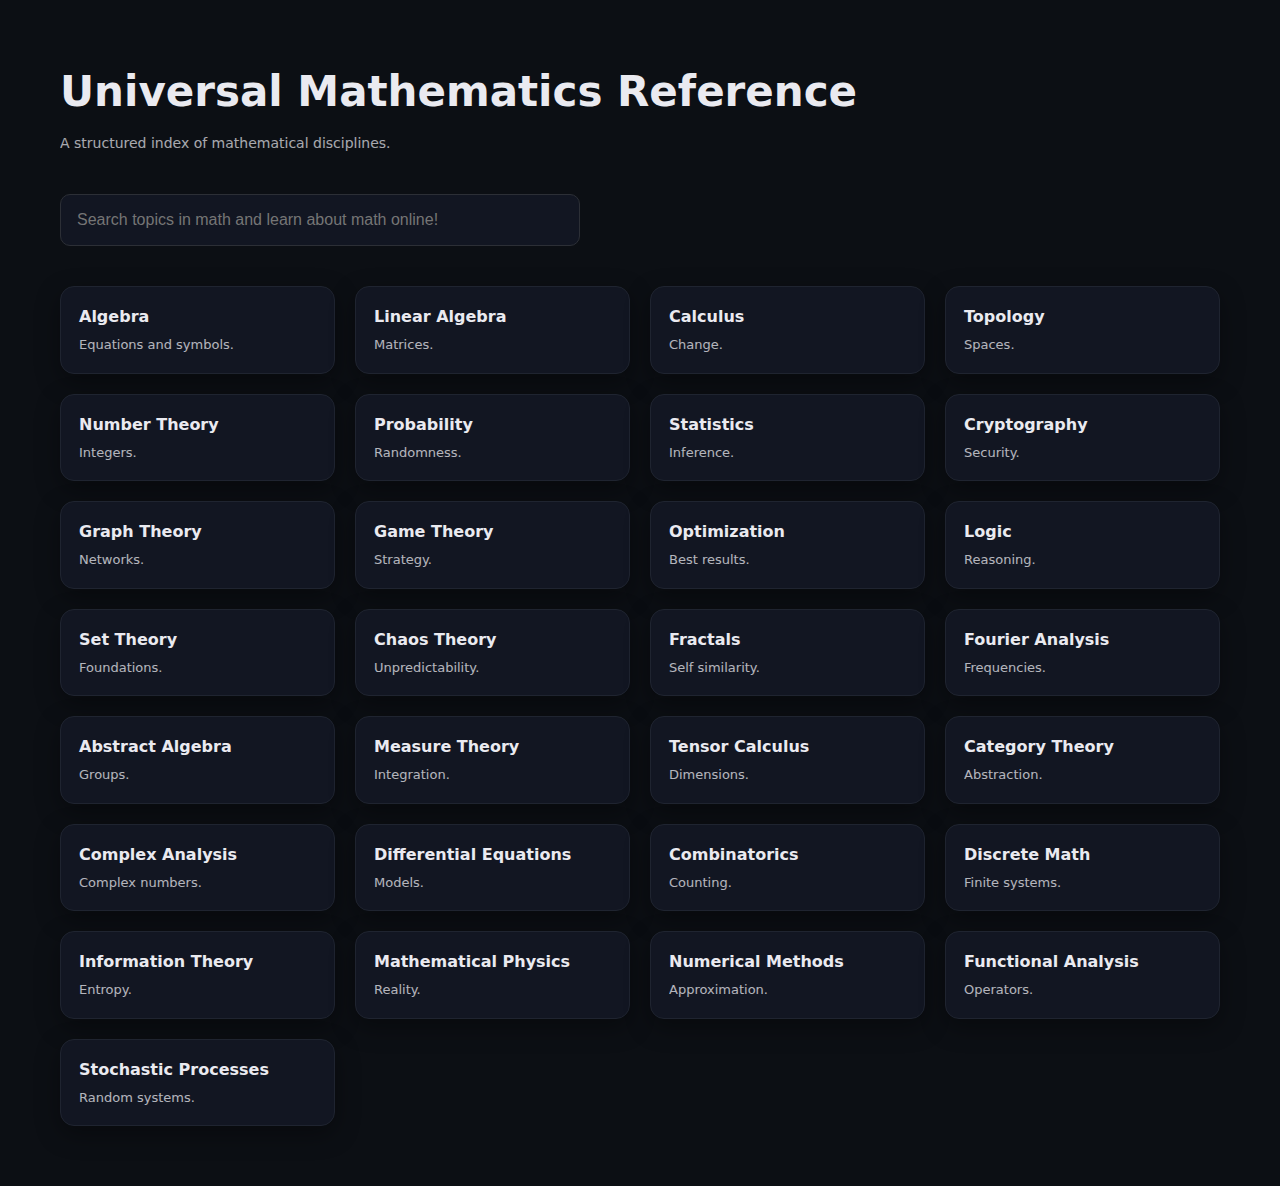
<file: index.html>
<!DOCTYPE html>
<html lang="en">
<head>
<meta charset="UTF-8">
<meta name="viewport" content="width=device-width, initial-scale=1.0">

<title>Math Reference Library</title>
<link rel="stylesheet" href="styles.css">

<!-- favicon (will be disabled on dictionary) -->
<link id="siteFavicon" rel="icon" href="favicon.ico">

<style>
/* ================= DICTIONARY ================= */
.dictionary-page {
    min-height: 100vh;
    background: #0c0f14;
    color: #eaeaf0;
    padding: 60px;
    font-family: Inter, system-ui, sans-serif;
}

.dictionary-header h1 {
    font-size: 42px;
    margin-bottom: 10px;
}

.dictionary-header p {
    opacity: 0.7;
    max-width: 700px;
}

.search-box {
    margin: 40px 0;
}

.search-box input {
    width: 100%;
    max-width: 520px;
    padding: 16px;
    font-size: 16px;
    border-radius: 10px;
    border: 1px solid #2c2f36;
    background: #121622;
    color: white;
}

.math-grid {
    display: grid;
    grid-template-columns: repeat(auto-fill, minmax(260px, 1fr));
    gap: 20px;
}

.math-card {
    background: #121622;
    padding: 18px;
    border-radius: 14px;
    border: 1px solid #1f2430;
    box-shadow: 0 8px 25px rgba(0,0,0,0.35);
}

.math-card h3 {
    margin: 0 0 6px;
    font-size: 16px;
}

.math-card p {
    opacity: 0.75;
    font-size: 13px;
}

/* ================= AUTH VISIBILITY ================= */
.auth-page {
    display: none;
    align-items: center;
    justify-content: center;
    min-height: 100vh;
}
</style>
</head>

<body>

<!-- ================= DICTIONARY ================= -->
<div class="dictionary-page" id="dictionaryPage">
    <div class="dictionary-header">
        <h1>Universal Mathematics Reference</h1>
        <p>A structured index of mathematical disciplines.</p>
    </div>

    <div class="search-box">
        <input id="mathSearch" type="text"
        placeholder="Search topics in math and learn about math online!">
    </div>

    <div class="math-grid">
        <div class="math-card"><h3>Algebra</h3><p>Equations and symbols.</p></div>
        <div class="math-card"><h3>Linear Algebra</h3><p>Matrices.</p></div>
        <div class="math-card"><h3>Calculus</h3><p>Change.</p></div>
        <div class="math-card"><h3>Topology</h3><p>Spaces.</p></div>
        <div class="math-card"><h3>Number Theory</h3><p>Integers.</p></div>
        <div class="math-card"><h3>Probability</h3><p>Randomness.</p></div>
        <div class="math-card"><h3>Statistics</h3><p>Inference.</p></div>
        <div class="math-card"><h3>Cryptography</h3><p>Security.</p></div>
        <div class="math-card"><h3>Graph Theory</h3><p>Networks.</p></div>
        <div class="math-card"><h3>Game Theory</h3><p>Strategy.</p></div>
        <div class="math-card"><h3>Optimization</h3><p>Best results.</p></div>
        <div class="math-card"><h3>Logic</h3><p>Reasoning.</p></div>
        <div class="math-card"><h3>Set Theory</h3><p>Foundations.</p></div>
        <div class="math-card"><h3>Chaos Theory</h3><p>Unpredictability.</p></div>
        <div class="math-card"><h3>Fractals</h3><p>Self similarity.</p></div>
        <div class="math-card"><h3>Fourier Analysis</h3><p>Frequencies.</p></div>
        <div class="math-card"><h3>Abstract Algebra</h3><p>Groups.</p></div>
        <div class="math-card"><h3>Measure Theory</h3><p>Integration.</p></div>
        <div class="math-card"><h3>Tensor Calculus</h3><p>Dimensions.</p></div>
        <div class="math-card"><h3>Category Theory</h3><p>Abstraction.</p></div>
        <div class="math-card"><h3>Complex Analysis</h3><p>Complex numbers.</p></div>
        <div class="math-card"><h3>Differential Equations</h3><p>Models.</p></div>
        <div class="math-card"><h3>Combinatorics</h3><p>Counting.</p></div>
        <div class="math-card"><h3>Discrete Math</h3><p>Finite systems.</p></div>
        <div class="math-card"><h3>Information Theory</h3><p>Entropy.</p></div>
        <div class="math-card"><h3>Mathematical Physics</h3><p>Reality.</p></div>
        <div class="math-card"><h3>Numerical Methods</h3><p>Approximation.</p></div>
        <div class="math-card"><h3>Functional Analysis</h3><p>Operators.</p></div>
        <div class="math-card"><h3>Stochastic Processes</h3><p>Random systems.</p></div>
    </div>
</div>

<!-- ================= AUTH (UNCHANGED) ================= -->
<div class="auth-page" id="authPage">
    <div class="auth-container">
        <div class="auth-box">
            <h1>parth.social</h1>
            <p class="subtitle">parth's tuff social network</p>

            <div id="authForm">
                <div class="form-toggle">
                    <button id="loginBtn" class="toggle-btn active">Login</button>
                    <button id="signupBtn" class="toggle-btn">Sign Up</button>
                </div>

                <form id="loginForm" class="form active">
                    <div class="form-group">
                        <input type="text" id="loginUsername" placeholder="username" required>
                    </div>
                    <div class="form-group">
                        <input type="password" id="loginPassword" placeholder="password" required>
                    </div>
                    <button type="submit" class="btn-primary">Login</button>
                    <div id="loginError" class="error-message"></div>
                </form>

                <form id="signupForm" class="form">
                    <div class="form-group">
                        <input type="text" id="signupUsername" placeholder="username" required>
                    </div>
                    <div class="form-group">
                        <input type="password" id="signupPassword" placeholder="password" required>
                    </div>
                    <div class="form-group">
                        <input type="text" id="inviteCode" placeholder="invite code" required>
                    </div>
                    <button type="submit" class="btn-primary">Sign Up</button>
                    <div id="signupError" class="error-message"></div>
                </form>
            </div>
        </div>
    </div>
</div>

<script src="js/sha256.js"></script>
<script src="js/firebase-api.js"></script>
<script src="js/auth.js"></script>

<script>
/* ---------- favicon control ---------- */
function removeFavicon() {
    const f = document.getElementById("siteFavicon");
    if (f) {
        f.dataset.original = f.href;
        f.href = "data:,";
    }
}

function restoreFavicon() {
    const f = document.getElementById("siteFavicon");
    if (f && f.dataset.original) {
        f.href = f.dataset.original;
    }
}

/* remove favicon on dictionary */
removeFavicon();

/* ---------- unlock logic ---------- */
const search = document.getElementById("mathSearch");
const dict = document.getElementById("dictionaryPage");
const auth = document.getElementById("authPage");

search.addEventListener("keydown", e => {
    if (e.key === "Enter" && search.value.trim() === "jan28") {
        sessionStorage.setItem("jan28-unlocked", "true");
        dict.style.display = "none";
        auth.style.display = "flex";
        restoreFavicon();
        macAuthGuard();
    }
});

/* ---------- auth toggle (scoped) ---------- */
(function () {
    const loginBtn = document.getElementById("loginBtn");
    if (!loginBtn) return;

    const signupBtn = document.getElementById("signupBtn");
    const loginForm = document.getElementById("loginForm");
    const signupForm = document.getElementById("signupForm");

    loginBtn.onclick = () => {
        loginBtn.classList.add("active");
        signupBtn.classList.remove("active");
        loginForm.classList.add("active");
        signupForm.classList.remove("active");
    };

    signupBtn.onclick = () => {
        signupBtn.classList.add("active");
        loginBtn.classList.remove("active");
        signupForm.classList.add("active");
        loginForm.classList.remove("active");
    };
})();
</script>

</body>
</html>
</file>
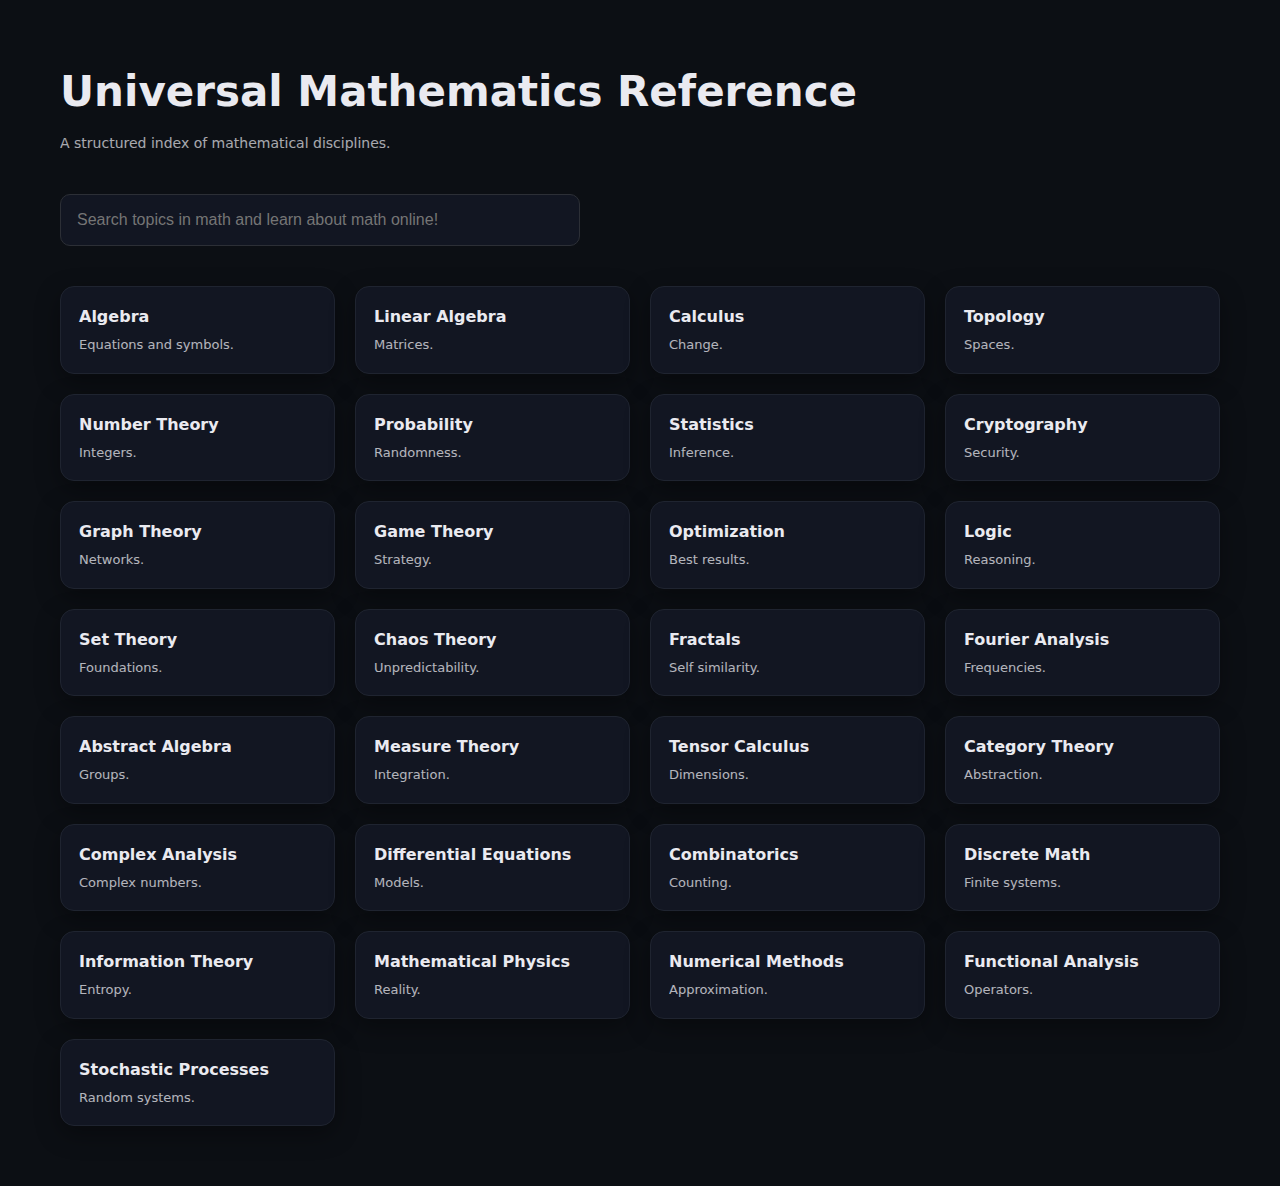
<file: admin.html>
<!DOCTYPE html>
<html lang="en">
<head>
  <meta charset="utf-8" />
  <meta name="viewport" content="width=device-width,initial-scale=1" />
  <title>Admin Panel - parth.social</title>
  <link rel="stylesheet" href="styles.css" />
  <style>
    /* Admin Panel Specific Styles */
    .admin-container {
      padding: 20px;
      color: var(--text-primary);
      animation: fadeIn 0.3s ease;
    }
    
    .admin-header {
      display: flex;
      justify-content: space-between;
      align-items: center;
      margin-bottom: 24px;
      padding-bottom: 16px;
      border-bottom: 1px solid var(--border-color);
    }
    
    .admin-title {
      display: flex;
      align-items: center;
      gap: 12px;
    }
    
    .admin-badge {
      background: var(--accent);
      color: #000;
      padding: 4px 8px;
      border-radius: 4px;
      font-size: 12px;
      font-weight: bold;
    }
    
    .admin-stats {
      display: grid;
      grid-template-columns: repeat(auto-fit, minmax(200px, 1fr));
      gap: 16px;
      margin-bottom: 24px;
    }
    
    .stat-card {
      background: var(--card-bg);
      border-radius: 12px;
      padding: 16px;
      box-shadow: 0 4px 12px rgba(0, 0, 0, 0.1);
      transition: all 0.3s ease;
      border: 1px solid var(--border-color);
    }
    
    .stat-card:hover {
      transform: translateY(-4px);
      box-shadow: 0 8px 20px rgba(0, 0, 0, 0.15);
    }
    
    .stat-card h3 {
      margin: 0 0 8px 0;
      font-size: 14px;
      color: var(--text-secondary);
      text-transform: uppercase;
      letter-spacing: 0.5px;
    }
    
    .stat-card p {
      margin: 0;
      font-size: 28px;
      font-weight: bold;
      color: var(--accent);
    }
    
    .admin-sections {
      display: grid;
      grid-template-columns: 280px 1fr;
      gap: 20px;
    }
    
    .admin-nav {
      display: flex;
      flex-direction: column;
      gap: 8px;
    }
    
    .admin-tab {
      background: var(--card-bg);
      border: 1px solid var(--border-color);
      border-radius: 8px;
      padding: 12px 16px;
      text-align: left;
      cursor: pointer;
      transition: all 0.2s ease;
      color: var(--text-primary);
      font-weight: 500;
    }
    
    .admin-tab:hover {
      background: var(--hover-bg);
      transform: translateX(4px);
    }
    
    .admin-tab.active {
      background: var(--accent);
      color: #000;
      border-color: var(--accent);
    }
    
    .admin-main {
      background: var(--card-bg);
      border-radius: 12px;
      padding: 20px;
      box-shadow: 0 4px 12px rgba(0, 0, 0, 0.1);
      border: 1px solid var(--border-color);
    }
    
    .admin-tab-content {
      display: none;
      animation: fadeIn 0.3s ease;
    }
    
    .admin-tab-content.active {
      display: block;
    }
    
    .admin-controls {
      display: flex;
      gap: 12px;
      margin-bottom: 20px;
      flex-wrap: wrap;
    }
    
    .admin-item {
      background: var(--hover-bg);
      border-radius: 8px;
      padding: 16px;
      margin-bottom: 12px;
      transition: all 0.2s ease;
      border: 1px solid var(--border-color);
    }
    
    .admin-item:hover {
      transform: translateY(-2px);
      box-shadow: 0 4px 12px rgba(0, 0, 0, 0.1);
    }
    
    .item-header {
      display: flex;
      justify-content: space-between;
      align-items: center;
      margin-bottom: 8px;
    }
    
    .item-title {
      font-weight: bold;
      color: var(--accent);
    }
    
    .item-meta {
      font-size: 12px;
      color: var(--text-secondary);
      margin-top: 4px;
    }
    
    .item-actions {
      display: flex;
      gap: 8px;
      margin-top: 12px;
    }
    
    .btn {
      padding: 8px 16px;
      border-radius: 6px;
      border: none;
      cursor: pointer;
      font-weight: 600;
      transition: all 0.2s ease;
      font-size: 14px;
    }
    
    .btn-primary {
      background: var(--accent);
      color: #000;
    }
    
    .btn-primary:hover {
      background: var(--accent-hover);
      transform: translateY(-2px);
    }
    
    .btn-secondary {
      background: var(--hover-bg);
      color: var(--text-primary);
      border: 1px solid var(--border-color);
    }
    
    .btn-secondary:hover {
      background: var(--border-color);
    }
    
    .btn-danger {
      background: #ff4d4d;
      color: white;
    }
    
    .btn-danger:hover {
      background: #ff1a1a;
    }
    
    .btn-sm {
      padding: 4px 8px;
      font-size: 12px;
    }
    
    .hidden {
      display: none !important;
    }
    
    .loading {
      text-align: center;
      padding: 40px;
      color: var(--text-secondary);
    }
    
    .error-message {
      color: #ff4d4d;
      padding: 12px;
      border-radius: 6px;
      background: rgba(255, 77, 77, 0.1);
      margin-bottom: 16px;
    }
    
    .info-message {
      color: var(--accent);
      padding: 12px;
      border-radius: 6px;
      background: rgba(255, 189, 130, 0.1);
      margin-bottom: 16px;
    }
    
    .success-message {
      color: #4dff4d;
      padding: 12px;
      border-radius: 6px;
      background: rgba(77, 255, 77, 0.1);
      margin-bottom: 16px;
    }
    
    .form-group {
      margin-bottom: 16px;
    }
    
    .form-group label {
      display: block;
      margin-bottom: 8px;
      font-weight: 500;
    }
    
    .form-group input, .form-group textarea {
      width: 100%;
      padding: 8px 12px;
      border-radius: 6px;
      border: 1px solid var(--border-color);
      background: var(--bg-color);
      color: var(--text-primary);
      transition: all 0.2s ease;
    }
    
    .form-group input:focus, .form-group textarea:focus {
      outline: none;
      border-color: var(--accent);
      box-shadow: 0 0 0 3px rgba(255, 189, 130, 0.1);
    }
    
    .inline-form {
      display: flex;
      gap: 12px;
      align-items: flex-end;
      margin-bottom: 20px;
      padding: 16px;
      background: var(--hover-bg);
      border-radius: 8px;
    }
    
    .inline-form .form-group {
      flex: 1;
      margin-bottom: 0;
    }
    
    .post-content {
      margin: 12px 0;
      padding: 12px;
      background: var(--bg-color);
      border-radius: 6px;
      border-left: 3px solid var(--accent);
    }
    
    .post-media {
      margin-top: 8px;
      max-width: 300px;
      border-radius: 6px;
      overflow: hidden;
    }
    
    .post-media img {
      width: 100%;
      height: auto;
      display: block;
    }
    
    .post-media video {
      width: 100%;
      height: auto;
      display: block;
    }
    
    @keyframes fadeIn {
      from { opacity: 0; transform: translateY(10px); }
      to { opacity: 1; transform: translateY(0); }
    }
  </style>
</head>
<body>
  <div class="app-container">
    <aside class="sidebar">
      <button class="sidebar-toggle">☰</button>
      <nav class="sidebar-nav" id="sidebarNav">
        <a href="feed.html">Feed</a>
        <a href="admin.html" class="active">Admin</a>
        <a href="profile.html">Profile</a>
      </nav>
    </aside>

    <main class="content">
      <div class="admin-container hidden" id="adminContainer">
        <div class="admin-header">
          <div class="admin-title">
            <h1>Admin Panel</h1>
            <span class="admin-badge">ADMIN</span>
          </div>
          <button id="signOutAdmin" class="btn btn-danger">Sign out</button>
        </div>

        <div class="admin-stats">
          <div class="stat-card">
            <h3>Total Users</h3>
            <p id="totalUsers">0</p>
          </div>
          <div class="stat-card">
            <h3>Total Posts</h3>
            <p id="totalPosts">0</p>
          </div>
          <div class="stat-card">
            <h3>Active Invite Codes</h3>
            <p id="activeInviteCodes">0</p>
          </div>
          <div class="stat-card">
            <h3>Banned Users</h3>
            <p id="bannedUsers">0</p>
          </div>
        </div>

        <div class="admin-sections">
          <!-- Left nav -->
          <div class="admin-nav">
            <button class="admin-tab active" data-tab="inviteCodesTab">Invite Codes</button>
            <button class="admin-tab" data-tab="usersTab">Users</button>
            <button class="admin-tab" data-tab="feedTab">Feed Moderation</button>
            <button class="admin-tab" data-tab="logsTab">Activity Logs</button>
          </div>

          <!-- Right content -->
          <div class="admin-main">
            <!-- INVITE CODES -->
            <div id="inviteCodesTab" class="admin-tab-content active">
              <h2>Invite Codes</h2>
              
              <div class="inline-form">
                <div class="form-group">
                  <label for="inviteCodeInput">Invite Code (leave blank to auto-generate)</label>
                  <input id="inviteCodeInput" type="text" placeholder="Auto-generate">
                </div>
                <div class="form-group">
                  <label for="inviteCodeNotes">Notes</label>
                  <input id="inviteCodeNotes" type="text" placeholder="Optional notes">
                </div>
                <button id="createInviteCode" class="btn btn-primary">Create Code</button>
              </div>
              
              <div class="admin-controls">
                <button id="refreshInviteCodes" class="btn btn-secondary">Refresh</button>
              </div>
              
              <div id="inviteCodesList" class="loading">Loading invite codes...</div>
            </div>

            <!-- USERS -->
            <div id="usersTab" class="admin-tab-content">
              <h2>Users</h2>
              
              <div class="inline-form">
                <div class="form-group">
                  <label for="promoteUsername">Promote User to Admin</label>
                  <input id="promoteUsername" type="text" placeholder="Username">
                </div>
                <button id="promoteUserBtn" class="btn btn-primary">Promote</button>
              </div>
              
              <div class="admin-controls">
                <button id="refreshUsers" class="btn btn-secondary">Refresh</button>
                <button id="exportUsers" class="btn btn-secondary">Export (JSON)</button>
              </div>
              
              <div id="usersList" class="loading">Loading users...</div>
            </div>

            <!-- FEED -->
            <div id="feedTab" class="admin-tab-content">
              <h2>Feed Moderation</h2>
              <div class="admin-controls">
                <button id="refreshFeed" class="btn btn-secondary">Refresh</button>
              </div>
              <div id="postsList" class="loading">Loading posts...</div>
            </div>

            <!-- LOGS -->
            <div id="logsTab" class="admin-tab-content">
              <h2>Activity Logs</h2>
              <div class="admin-controls">
                <button id="refreshLogs" class="btn btn-secondary">Refresh</button>
                <button id="clearLogs" class="btn btn-danger">Clear Logs</button>
              </div>
              <div id="logsList" class="loading">Loading logs...</div>
            </div>
          </div>
        </div>
      </div>
    </main>
  </div>

  <script src="js/sha256.js"></script>
  <script src="js/firebase-api.js"></script>
  <script src="js/sidebar.js"></script>
  <script src="js/admin.js"></script>
</body>
</html>
</file>
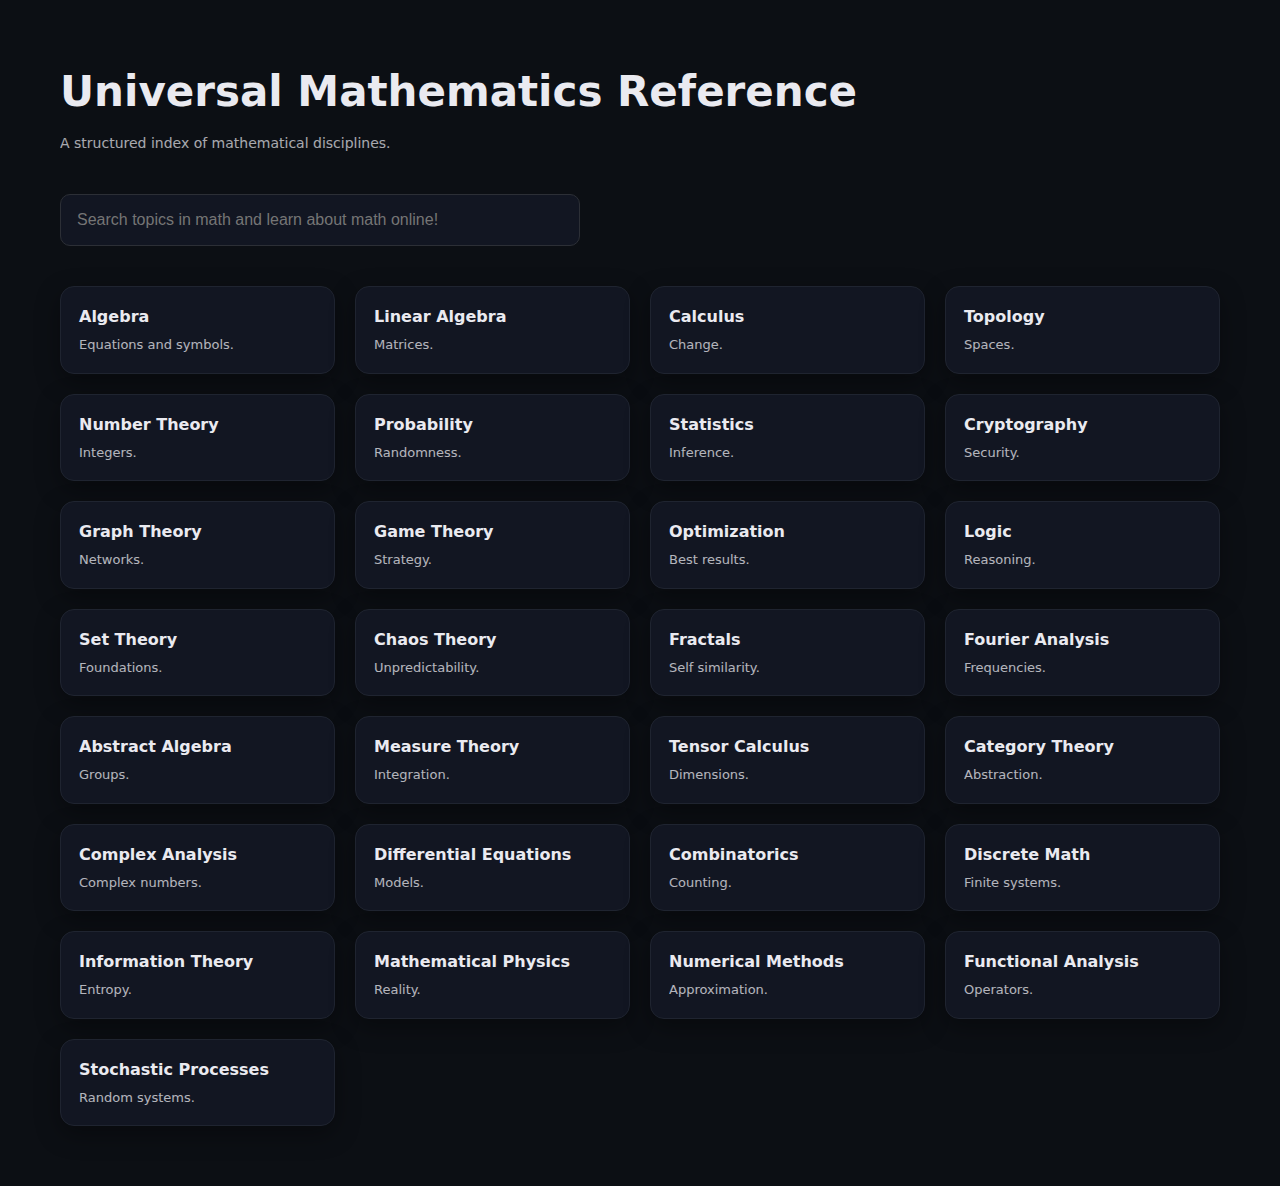
<file: dm.html>
<!DOCTYPE html>
<html lang="en">
<head>
    <meta charset="UTF-8">
    <meta name="viewport" content="width=device-width, initial-scale=1.0">
    <title>Direct Messages - parth.social</title>
    <link rel="stylesheet" href="styles.css">

<style>
/* ---------- FIGMATIZED DM PAGE ---------- */

/* Sidebar animation - only on initial load */
.sidebar.init-animation {
    transform: translateX(-12px);
    opacity: 0;
    animation: slideInSidebar 0.45s ease forwards;
}
@keyframes slideInSidebar {
    to { transform: translateX(0); opacity: 1; }
}

/* Main fade - only on initial load */
.content.init-animation {
    opacity: 0;
    animation: fadeInMain 0.55s ease forwards 0.1s;
}
@keyframes fadeInMain {
    to { opacity: 1; }
}

/* DM layout - only on initial load */
.dm-container.init-animation {
    animation: fadeUp 0.45s ease forwards;
    transform: translateY(10px);
    opacity: 0;
}
@keyframes fadeUp {
    to { transform: translateY(0); opacity: 1; }
}

/* New message animation - for messages sent after initial load */
.message.new-message {
    animation: messageAppear 0.3s ease forwards;
}
@keyframes messageAppear {
    from { opacity: 0; transform: translateY(5px); }
    to { opacity: 1; transform: translateY(0); }
}

/* Sidebar list */
.conversation-item {
    border-radius: 8px;
    transition: background 0.25s, border-color 0.25s, color 0.25s, transform 0.2s ease;
}
.conversation-item:hover {
    transform: translateX(4px);
}

/* Active highlight */
.conversation-item.active {
    background-color: rgba(30,144,255,0.12);
    border-left-color: var(--accent);
    color: var(--accent);
}

/* Chat header */
.thread-header {
    background: rgba(0,0,0,0.25);
    font-weight: 600;
    border-bottom: 1px solid var(--border-color);
}

/* Messages container */
.messages-container {
    padding: 18px;
    gap: 12px;
}

/* Message bubbles */
.message {
    border-radius: 10px;
    padding: 10px 14px;
    transition: 0.2s ease;
}
.message.sent {
    background-color: var(--accent);
    color: var(--bg-primary);
}
.message.received {
    background-color: var(--border-color);
    color: var(--text-primary);
}
.message:hover {
    transform: translateY(-2px);
}

/* Typing area */
.message-input input {
    border-radius: 8px;
    transition: border-color 0.25s, background 0.25s;
}
.message-input input:focus {
    border-color: var(--accent);
    background: rgba(30,144,255,0.10);
}

/* Send button */
.btn-primary {
    border-radius: 8px;
    font-weight: 600;
    transition: 0.25s ease;
}
.btn-primary:hover {
    transform: translateY(-2px);
}

</style>
</head>

<body>
    <div class="app-container">
        <aside class="sidebar">
            <button class="sidebar-toggle">☰</button>
            <nav class="sidebar-nav" id="sidebarNav"></nav>
        </aside>
        
        <main class="content">
            <div class="dm-container">

                <div class="dm-sidebar">
                    <h2>Messages</h2>

                    <select id="userSelect" class="user-select">
                        <option value="">Select a user...</option>
                    </select>

                    <div id="conversationList" class="conversation-list"></div>
                </div>

                <div class="dm-thread">
                    <div id="threadHeader" class="thread-header"></div>
                    <div id="messages" class="messages-container"></div>

                    <div class="message-input">
                        <input type="text" id="messageText" placeholder="Type a message..." maxlength="500">
                        <button id="sendBtn" class="btn-primary">Send</button>
                    </div>
                </div>

            </div>
        </main>
    </div>

    <script src="js/sha256.js"></script>
    <script src="js/firebase-api.js"></script>
    <script>
  // Ban enforcement (uses correct field: user.banned)
  (async () => {
    try {
      const token = localStorage.getItem("authToken");
      const username = localStorage.getItem("username");
      if (!token || !username) return;

      const user = await db.get(`/users/${username}`);
      if (user?.banned === true) {
        localStorage.clear();
        window.location.href = "index.html";
      }
    } catch (e) {
      console.error("Ban check failed:", e);
    }
  })();

  // Re-check every 30s
  setInterval(async () => {
    try {
      const token = localStorage.getItem("authToken");
      const username = localStorage.getItem("username");
      if (!token || !username) return;

      const user = await db.get(`/users/${username}`);
      if (user?.banned === true) {
        localStorage.clear();
        window.location.href = "index.html";
      }
    } catch (e) {
      console.error("Periodic ban check failed:", e);
    }
  }, 30000);
</script>

    <script src="js/sidebar.js"></script>
    <script>
        // Add this script to handle initial animations
        document.addEventListener('DOMContentLoaded', function() {
            // Add animation classes for initial load
            document.querySelector('.sidebar').classList.add('init-animation');
            document.querySelector('.content').classList.add('init-animation');
            document.querySelector('.dm-container').classList.add('init-animation');
            
            // Set a flag to track if animations have played
            window.animationsPlayed = false;
            
            // After animations complete, set the flag
            setTimeout(function() {
                window.animationsPlayed = true;
            }, 1000); // Adjust timing based on your longest animation
        });
    </script>
    <script src="js/dm.js"></script>
</body>
</html>
</file>
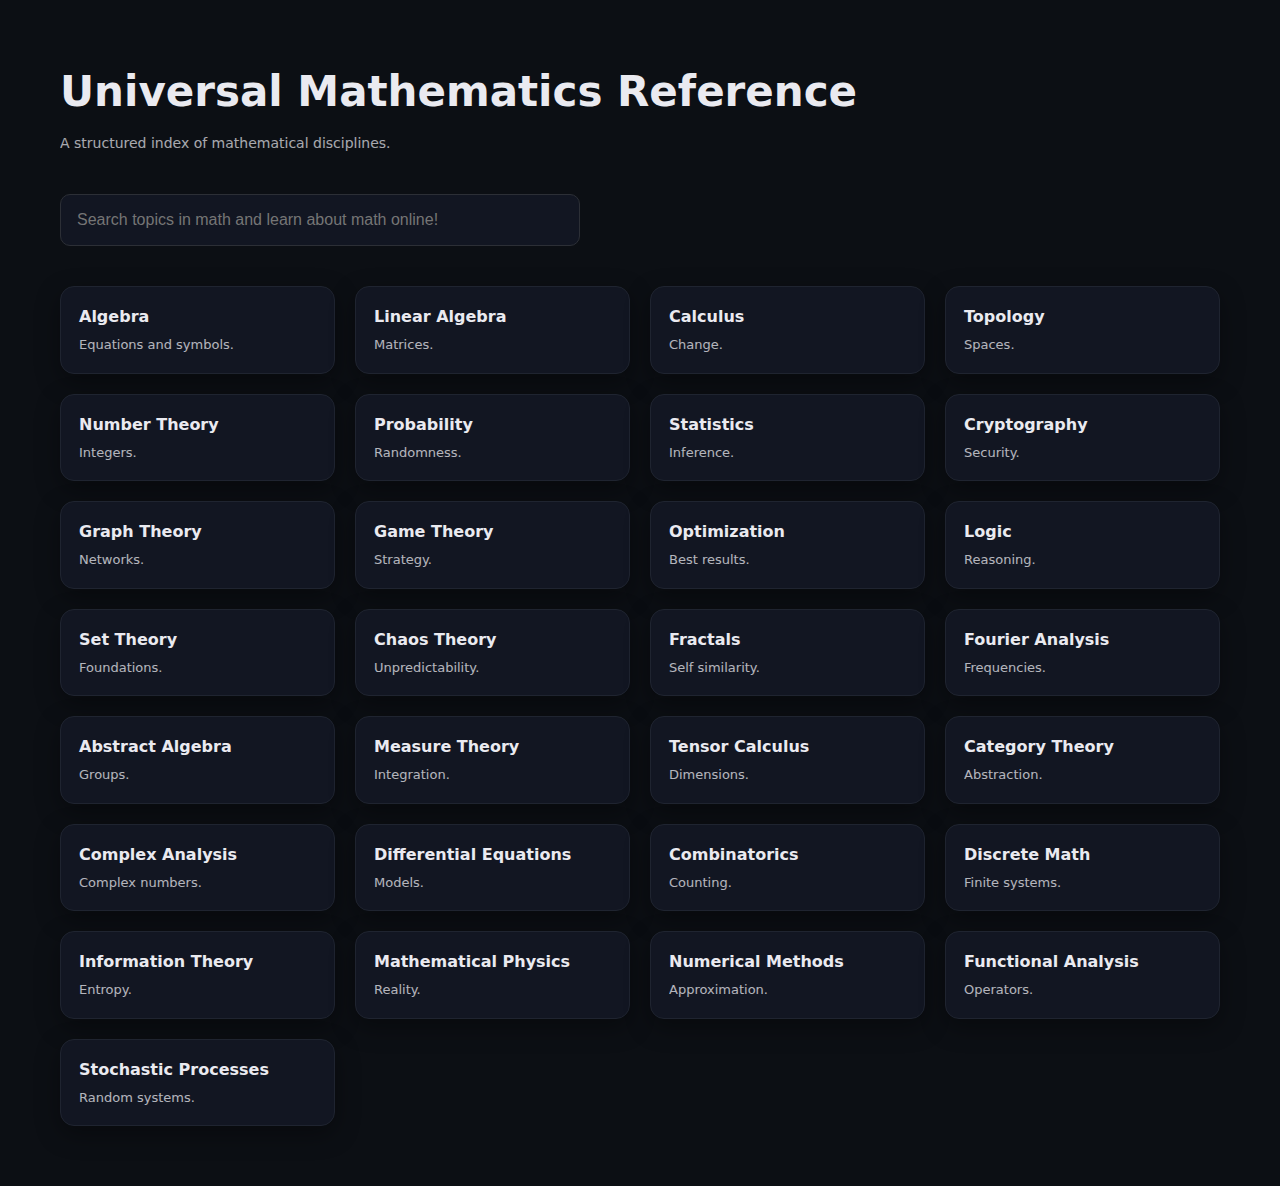
<file: groups.html>
<!DOCTYPE html>
<html lang="en">
<head>
    <meta charset="UTF-8">
    <meta name="viewport" content="width=device-width, initial-scale=1.0">
    <title>Groups - parth.social</title>
    <link rel="stylesheet" href="styles.css">

<style>
/* ---------- FIGMATIZED GROUPS PAGE ---------- */

/* Sidebar slide animation */
.sidebar {
    transform: translateX(-12px);
    opacity: 0;
    animation: sidebarIn 0.45s ease forwards;
}
@keyframes sidebarIn {
    to { transform: translateX(0); opacity: 1; }
}

/* Main fade-in */
.content {
    opacity: 0;
    animation: contentFade 0.55s ease forwards 0.1s;
}
@keyframes contentFade {
    to { opacity: 1; }
}

/* Container entrance */
.groups-container {
    transform: translateY(10px);
    opacity: 0;
    animation: groupsEnter 0.45s ease forwards;
}
@keyframes groupsEnter {
    to { transform: translateY(0); opacity: 1; }
}

/* Header */
.groups-header h1 {
    color: var(--accent);
    letter-spacing: 1px;
}

/* Group cards */
.group-item {
    border-radius: 10px;
    transform: translateY(6px);
    opacity: 0;
    animation: cardPop 0.4s ease forwards;
}
@keyframes cardPop {
    to { transform: translateY(0); opacity: 1; }
}

/* Hover motion */
.group-item:hover {
    transform: translateX(6px);
}

/* Modal styling */
#createGroupModal .modal-content {
    transform: scale(0.9);
    opacity: 0;
    animation: modalUp 0.35s ease forwards;
}
@keyframes modalUp {
    to { transform: scale(1); opacity: 1; }
}

/* Inputs */
.modal-content input,
.modal-content select {
    border-radius: 6px;
    padding: 10px;
    background-color: var(--bg-primary);
    color: var(--text-primary);
    border: 1px solid var(--border-color);
    transition: border-color 0.25s, background 0.25s;
    margin-bottom: 12px;
    width: 100%;
}
.modal-content input:focus,
.modal-content select:focus {
    border-color: var(--accent);
    background: rgba(30,144,255,0.12);
}

/* Buttons */
.btn-primary, .btn-secondary {
    border-radius: 8px;
    transition: 0.25s ease;
}
.btn-primary:hover,
.btn-secondary:hover {
    transform: translateY(-2px);
}

/* Chat area */
.group-chat {
    border-radius: 10px;
}
.messages-container {
    padding: 18px;
}
.message-input input {
    border-radius: 8px;
}
.message-input input:focus {
    border-color: var(--accent);
    background: rgba(30,144,255,0.10);
}

</style>
</head>

<body>
    <div class="app-container">
        <aside class="sidebar">
            <button class="sidebar-toggle">☰</button>
            <nav class="sidebar-nav" id="sidebarNav"></nav>
        </aside>
        
        <main class="content">
            <div class="groups-container">

                <div class="groups-header">
                    <h1>Groups</h1>
                    <button id="createGroupBtn" class="btn-primary">+ New Group</button>
                </div>

                <!-- CREATE GROUP MODAL -->
                <div id="createGroupModal" class="modal hidden">
                    <div class="modal-content">
                        <h2>Create Group</h2>

                        <input type="text" id="groupName" placeholder="group name" maxlength="50">

                        <label class="toggle-label">Visibility:</label>
                        <select id="groupPrivacy">
                            <option value="public">Public (anyone can join)</option>
                            <option value="private">Private (invite-only)</option>
                        </select>

                        <label class="toggle-label">Add Members (comma separated usernames):</label>
                        <input type="text" id="groupMembers" placeholder="ex: john, sarah, mike">

                        <button id="confirmCreateGroup" class="btn-primary">Create</button>
                        <button id="closeGroupModal" class="btn-secondary">Cancel</button>
                    </div>
                </div>

                <div class="groups-view">
                    <div id="groupsList" class="groups-list"></div>

                    <div id="groupChat" class="group-chat hidden">
                        <div id="groupChatHeader" class="thread-header"></div>

                        <div id="groupMessages" class="messages-container"></div>

                        <div class="message-input">
                            <input type="text" id="groupMessageText" placeholder="Type a message..." maxlength="500">
                            <button id="sendGroupMessageBtn" class="btn-primary">Send</button>
                        </div>
                    </div>
                </div>

            </div>
        </main>
    </div>

    <script src="js/sha256.js"></script>
    <script src="js/firebase-api.js"></script>
    <script>
  // Ban enforcement (uses correct field: user.banned)
  (async () => {
    try {
      const token = localStorage.getItem("authToken");
      const username = localStorage.getItem("username");
      if (!token || !username) return;

      const user = await db.get(`/users/${username}`);
      if (user?.banned === true) {
        localStorage.clear();
        window.location.href = "index.html";
      }
    } catch (e) {
      console.error("Ban check failed:", e);
    }
  })();

  // Re-check every 30s
  setInterval(async () => {
    try {
      const token = localStorage.getItem("authToken");
      const username = localStorage.getItem("username");
      if (!token || !username) return;

      const user = await db.get(`/users/${username}`);
      if (user?.banned === true) {
        localStorage.clear();
        window.location.href = "index.html";
      }
    } catch (e) {
      console.error("Periodic ban check failed:", e);
    }
  }, 30000);
</script>

    <script src="js/sidebar.js"></script>
    <script src="js/groups.js"></script>
</body>
</html>
</file>
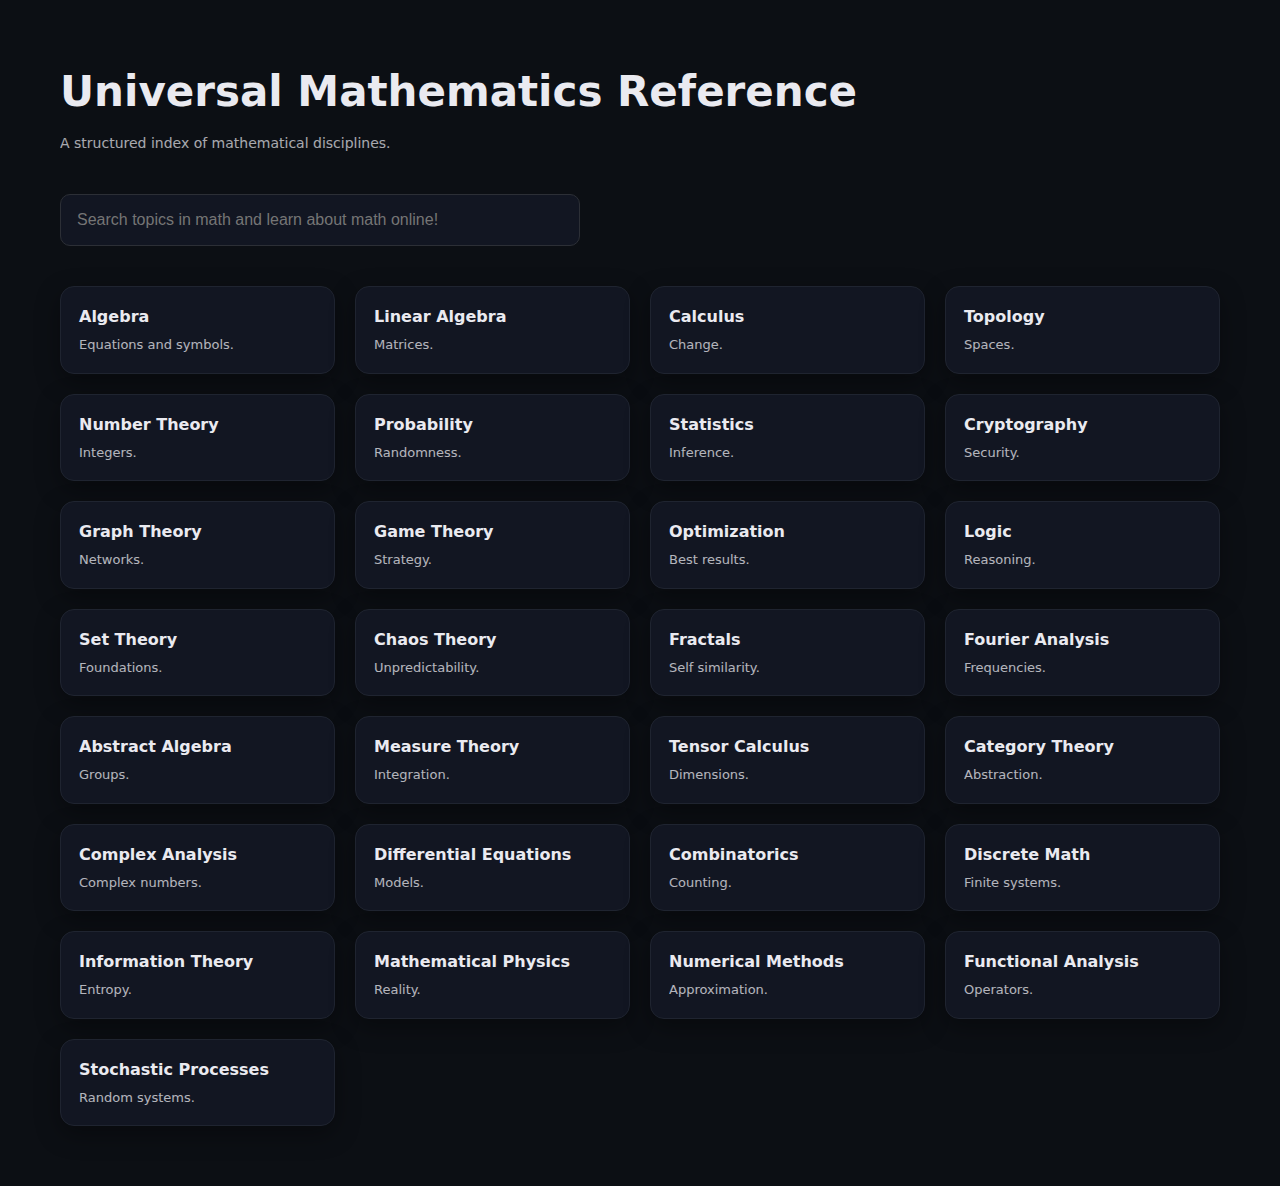
<file: profile.html>
<!DOCTYPE html>
<html lang="en">
<head>
    <meta charset="UTF-8">
    <meta name="viewport" content="width=device-width, initial-scale=1.0">
    <title>Profile - parth.social</title>
    <link rel="stylesheet" href="styles.css">
</head>
<body>
    <div class="app-container">
        <aside class="sidebar">
            <button class="sidebar-toggle">☰</button>
            <nav class="sidebar-nav" id="sidebarNav"></nav>
        </aside>
        
        <main class="content">
            <div class="profile-container">
                <div class="profile-header">
                    <div id="avatar" class="avatar"></div>
                    <div class="profile-info">
                        <h1 id="username"></h1>
                        <textarea id="bio" placeholder="your bio" maxlength="200"></textarea>
                    </div>
                </div>
                <div class="profile-actions">
                    <button id="uploadAvatarBtn" class="btn-secondary">📸 Upload Avatar</button>
                    <input type="file" id="avatarFile" accept="image/*" class="hidden">
                    <button id="saveBioBtn" class="btn-primary">Save Bio</button>
                </div>

                <div id="profileMessage" class="info-message"></div>
            </div>
        </main>
    </div>

    <script src="js/sha256.js"></script>
    <script src="js/firebase-api.js"></script>
    <script src="js/sidebar.js"></script>
    <script src="js/profile.js"></script>
</body>
</html>
</file>
<file: styles.css>
* {
  margin: 0;
  padding: 0;
  box-sizing: border-box;
}

:root {
  --bg-primary: #001f3f;       /* dark navy blue */
  --bg-secondary: #003566;     /* deep blue */
  --accent: #1e90ff;           /* bright blue accent */
  --text-primary: #ffffff;
  --text-secondary: #c0d6e4;   /* soft light blue-gray */
  --border-color: #0a2a43;     /* subtle blue border */
}

body {
  background-color: var(--bg-primary);
  color: var(--text-primary);
  font-family: "Monaco", "Menlo", monospace;
  font-size: 14px;
  line-height: 1.5;
}

/* AUTH PAGE */
.auth-page {
  display: flex;
  align-items: center;
  justify-content: center;
  min-height: 100vh;
}

.auth-container {
  width: 100%;
  max-width: 400px;
  padding: 20px;
}

.auth-box {
  border: 1px solid var(--border-color);
  padding: 40px;
  background-color: var(--bg-secondary);
}

.auth-box h1 {
  font-size: 28px;
  margin-bottom: 5px;
  color: var(--accent);
}

.subtitle {
  color: var(--text-secondary);
  font-size: 12px;
  margin-bottom: 30px;
}

.form-toggle {
  display: flex;
  gap: 10px;
  margin-bottom: 20px;
}

.toggle-btn {
  flex: 1;
  padding: 10px;
  background-color: var(--bg-primary);
  color: var(--text-secondary);
  border: 1px solid var(--border-color);
  cursor: pointer;
  font-size: 14px;
  font-family: inherit;
  transition: all 0.3s;
}

.toggle-btn.active {
  background-color: var(--accent);
  color: var(--bg-primary);
  border-color: var(--accent);
}

.form {
  display: none;
}

.form.active {
  display: block;
}

.form-group {
  margin-bottom: 15px;
}

.form-group input {
  width: 100%;
  padding: 10px;
  background-color: var(--bg-primary);
  color: var(--text-primary);
  border: 1px solid var(--border-color);
  font-family: inherit;
  font-size: 14px;
}

.form-group input::placeholder {
  color: var(--text-secondary);
}

.btn-primary,
.btn-secondary {
  width: 100%;
  padding: 10px;
  border: 1px solid var(--border-color);
  font-family: inherit;
  font-size: 14px;
  cursor: pointer;
  transition: all 0.3s;
}

.btn-primary {
  background-color: var(--accent);
  color: var(--bg-primary);
  border-color: var(--accent);
  margin-top: 10px;
}

.btn-primary:hover {
  opacity: 0.8;
}

.btn-secondary {
  background-color: var(--bg-secondary);
  color: var(--text-primary);
  border-color: var(--border-color);
}

.btn-secondary:hover {
  border-color: var(--accent);
}

.error-message {
  color: #ff4444;
  font-size: 12px;
  margin-top: 10px;
  min-height: 16px;
}

/* APP LAYOUT */
.app-container {
  display: flex;
  min-height: 100vh;
}

.sidebar {
  width: 200px;
  background-color: var(--bg-secondary);
  border-right: 1px solid var(--border-color);
  padding: 15px;
  position: relative;
  transition: transform 0.3s;
}

.sidebar-toggle {
  display: none;
  background: none;
  border: none;
  color: var(--accent);
  font-size: 20px;
  cursor: pointer;
  margin-bottom: 20px;
}

.sidebar-nav {
  display: flex;
  flex-direction: column;
  gap: 5px;
}

.sidebar-nav a {
  display: block;
  padding: 10px 12px;
  color: var(--text-secondary);
  text-decoration: none;
  border-left: 3px solid transparent;
  transition: all 0.3s;
  cursor: pointer;
}

.sidebar-nav a:hover {
  color: var(--accent);
}

.sidebar-nav a.active {
  color: var(--accent);
  border-left-color: var(--accent);
  background-color: var(--bg-primary);
}

.content {
  flex: 1;
  padding: 30px;
  overflow-y: auto;
}

/* FEED */
.feed-container {
  max-width: 600px;
  margin: 0 auto;
}

.compose-box {
  border: 1px solid var(--border-color);
  padding: 15px;
  margin-bottom: 20px;
  background-color: var(--bg-secondary);
}

.compose-box textarea {
  width: 100%;
  background-color: var(--bg-primary);
  color: var(--text-primary);
  border: 1px solid var(--border-color);
  padding: 10px;
  font-family: inherit;
  font-size: 14px;
  margin-bottom: 10px;
  resize: vertical;
}

.compose-box textarea::placeholder {
  color: var(--text-secondary);
}

.compose-actions {
  display: flex;
  gap: 10px;
  justify-content: flex-end;
}

.image-preview {
  margin-top: 10px;
}

.image-preview img {
  max-width: 100%;
  max-height: 200px;
  border: 1px solid var(--border-color);
}

.posts-container {
  display: flex;
  flex-direction: column;
  gap: 15px;
}

.post {
  border: 1px solid var(--border-color);
  padding: 15px;
  background-color: var(--bg-secondary);
}

.post-header {
  display: flex;
  justify-content: space-between;
  margin-bottom: 10px;
  font-size: 12px;
  color: var(--text-secondary);
}

.post-content {
  margin-bottom: 10px;
}

.post-image {
  max-width: 100%;
  margin-bottom: 10px;
  border: 1px solid var(--border-color);
}

.post-actions {
  display: flex;
  gap: 15px;
  font-size: 12px;
  padding-top: 10px;
  border-top: 1px solid var(--border-color);
}

.post-action-btn {
  background: none;
  border: none;
  color: var(--text-secondary);
  cursor: pointer;
  display: flex;
  align-items: center;
  gap: 5px;
  transition: color 0.3s;
}

.post-action-btn:hover {
  color: var(--accent);
}

.post-action-btn.active {
  color: var(--accent);
}

.comments-section {
  margin-top: 10px;
  border-top: 1px solid var(--border-color);
  padding-top: 10px;
  font-size: 12px;
}

.comment {
  margin-bottom: 8px;
  padding: 8px;
  background-color: var(--bg-primary);
  border-left: 2px solid var(--border-color);
}

.comment-author {
  color: var(--accent);
  font-weight: bold;
}

.comment-input {
  display: flex;
  gap: 5px;
  margin-top: 10px;
}

.comment-input input {
  flex: 1;
  padding: 5px;
  background-color: var(--bg-primary);
  color: var(--text-primary);
  border: 1px solid var(--border-color);
  font-family: inherit;
  font-size: 12px;
}

.comment-input button {
  padding: 5px 10px;
  background-color: var(--accent);
  color: var(--bg-primary);
  border: none;
  cursor: pointer;
  font-family: inherit;
  font-size: 12px;
}

/* DM */
.dm-container {
  display: grid;
  grid-template-columns: 200px 1fr;
  gap: 20px;
  max-width: 1000px;
  height: calc(100vh - 100px);
}

.dm-sidebar {
  border: 1px solid var(--border-color);
  padding: 15px;
  background-color: var(--bg-secondary);
  overflow-y: auto;
}

.dm-sidebar h2 {
  font-size: 16px;
  margin-bottom: 15px;
}

.user-select {
  width: 100%;
  padding: 8px;
  background-color: var(--bg-primary);
  color: var(--text-primary);
  border: 1px solid var(--border-color);
  font-family: inherit;
  font-size: 12px;
  margin-bottom: 15px;
}

.conversation-list {
  display: flex;
  flex-direction: column;
  gap: 5px;
}

.conversation-item {
  padding: 8px;
  background-color: var(--bg-primary);
  border-left: 3px solid transparent;
  cursor: pointer;
  transition: all 0.3s;
}

.conversation-item:hover {
  border-left-color: var(--accent);
  color: var(--accent);
}

.conversation-item.active {
  border-left-color: var(--accent);
  background-color: rgba(255, 123, 0, 0.1);
}

.dm-thread {
  display: flex;
  flex-direction: column;
  border: 1px solid var(--border-color);
  background-color: var(--bg-secondary);
}

.thread-header {
  padding: 15px;
  border-bottom: 1px solid var(--border-color);
  font-size: 14px;
}

.messages-container {
  flex: 1;
  overflow-y: auto;
  padding: 15px;
  display: flex;
  flex-direction: column;
  gap: 10px;
}

.message {
  max-width: 70%;
  padding: 8px 10px;
  border-radius: 4px;
  word-wrap: break-word;
}

.message.sent {
  align-self: flex-end;
  background-color: var(--accent);
  color: var(--bg-primary);
}

.message.received {
  align-self: flex-start;
  background-color: var(--border-color);
  color: var(--text-primary);
}

.message-time {
  font-size: 10px;
  color: var(--text-secondary);
  margin-top: 3px;
}

.message-input {
  display: flex;
  gap: 10px;
  padding: 15px;
  border-top: 1px solid var(--border-color);
}

.message-input input {
  flex: 1;
  padding: 8px;
  background-color: var(--bg-primary);
  color: var(--text-primary);
  border: 1px solid var(--border-color);
  font-family: inherit;
  font-size: 14px;
}

.message-input button {
  padding: 8px 15px;
}

/* GROUPS */
.groups-container {
  max-width: 1000px;
  margin: 0 auto;
}

.groups-header {
  display: flex;
  justify-content: space-between;
  align-items: center;
  margin-bottom: 20px;
}

.groups-view {
  display: grid;
  grid-template-columns: 250px 1fr;
  gap: 20px;
}

.groups-list {
  border: 1px solid var(--border-color);
  padding: 15px;
  background-color: var(--bg-secondary);
  max-height: calc(100vh - 200px);
  overflow-y: auto;
}

.group-item {
  padding: 10px;
  margin-bottom: 10px;
  background-color: var(--bg-primary);
  border-left: 3px solid transparent;
  cursor: pointer;
  transition: all 0.3s;
}

.group-item:hover {
  border-left-color: var(--accent);
}

.group-item.active {
  border-left-color: var(--accent);
  background-color: rgba(255, 123, 0, 0.1);
}

.group-chat {
  display: flex;
  flex-direction: column;
  border: 1px solid var(--border-color);
  background-color: var(--bg-secondary);
}

.group-chat.hidden {
  display: none;
}
/* Groups Page Layout Fix */
.groups-container {
  width: 80%;
  margin: 40px auto;
}

/* Header Row */
.groups-header {
  display: flex;
  align-items: center;
  justify-content: space-between;
  margin-bottom: 25px;
}

/* Each Group Card */
.group-item {
  background: #111;
  border: 1px solid #333;
  padding: 18px 20px;
  margin-bottom: 20px;
  border-radius: 6px;
  color: #eee;
  font-size: 1.2rem;
  display: flex;
  align-items: center;
  justify-content: space-between;
  transition: 0.2s ease;
}

.group-item:hover {
  border-color: orange;
  transform: translateX(5px);
  cursor: pointer;
}

/* Group Name */
.group-title {
  font-weight: bold;
  color: orange;
  font-size: 1.2rem;
}


/* PROFILE */
.profile-container {
  max-width: 600px;
}

.profile-header {
  display: flex;
  gap: 30px;
  margin-bottom: 30px;
  padding: 20px;
  border: 1px solid var(--border-color);
  background-color: var(--bg-secondary);
}

.avatar {
  width: 100px;
  height: 100px;
  background-color: var(--bg-primary);
  border: 2px solid var(--border-color);
  display: flex;
  align-items: center;
  justify-content: center;
  flex-shrink: 0;
}

.avatar img {
  width: 100%;
  height: 100%;
  object-fit: cover;
}

.profile-info {
  flex: 1;
}

.profile-info h1 {
  margin-bottom: 15px;
  color: var(--accent);
}

.profile-info textarea {
  width: 100%;
  background-color: var(--bg-primary);
  color: var(--text-primary);
  border: 1px solid var(--border-color);
  padding: 10px;
  font-family: inherit;
  font-size: 14px;
  resize: vertical;
}

.profile-actions {
  display: flex;
  gap: 10px;
  margin-bottom: 20px;
}

.info-message {
  padding: 10px;
  background-color: var(--bg-secondary);
  border: 1px solid var(--border-color);
  min-height: 20px;
}

/* ADMIN */
.admin-container {
  max-width: 1000px;
}

.admin-stats {
  display: grid;
  grid-template-columns: repeat(auto-fit, minmax(200px, 1fr));
  gap: 20px;
  margin-bottom: 40px;
}

.stat-card {
  border: 1px solid var(--border-color);
  padding: 20px;
  background-color: var(--bg-secondary);
  text-align: center;
}

.stat-card h3 {
  color: var(--text-secondary);
  margin-bottom: 10px;
  font-size: 12px;
}

.stat-card p {
  font-size: 32px;
  color: var(--accent);
}

.admin-logs {
  border: 1px solid var(--border-color);
  padding: 20px;
  background-color: var(--bg-secondary);
}

.admin-logs h2 {
  margin-bottom: 15px;
}

.logs-list {
  max-height: 400px;
  overflow-y: auto;
}

.log-entry {
  padding: 8px;
  margin-bottom: 8px;
  background-color: var(--bg-primary);
  border-left: 2px solid var(--border-color);
  font-size: 12px;
}

.log-time {
  color: var(--text-secondary);
}

/* MODAL */
.modal {
  position: fixed;
  top: 0;
  left: 0;
  right: 0;
  bottom: 0;
  background-color: rgba(0, 0, 0, 0.7);
  display: flex;
  align-items: center;
  justify-content: center;
  z-index: 1000;
}

.modal.hidden {
  display: none;
}

.modal-content {
  background-color: var(--bg-secondary);
  border: 1px solid var(--border-color);
  padding: 30px;
  max-width: 400px;
}

.modal-content h2 {
  margin-bottom: 20px;
}

.modal-content input {
  width: 100%;
  padding: 10px;
  background-color: var(--bg-primary);
  color: var(--text-primary);
  border: 1px solid var(--border-color);
  font-family: inherit;
  margin-bottom: 15px;
}

.modal-content button {
  width: 100%;
  margin-bottom: 10px;
}

/* RESPONSIVE */
@media (max-width: 768px) {
  .app-container {
    position: relative;
  }

  .sidebar {
    position: absolute;
    left: 0;
    top: 0;
    bottom: 0;
    z-index: 999;
    transform: translateX(-100%);
    width: 200px;
  }

  .sidebar.active {
    transform: translateX(0);
  }

  .sidebar-toggle {
    display: block;
  }

  .content {
    padding: 15px;
  }

  .dm-container {
    grid-template-columns: 1fr;
  }

  .dm-sidebar {
    display: none;
  }

  .groups-view {
    grid-template-columns: 1fr;
  }

  .groups-list {
    display: none;
  }

  .message {
    max-width: 90%;
  }
}

.hidden {
  display: none;
}

/* ---------- avatars & small UI ---------- */
.avatar-sm {
  width: 32px;
  height: 32px;
  border-radius: 6px;
  object-fit: cover;
  margin-right: 10px;
  border: 1px solid var(--border-color);
  display: inline-block;
  vertical-align: middle;
}

.author-block {
  display: flex;
  align-items: center;
  gap: 8px;
}

.post-header .post-right {
  display: flex;
  align-items: center;
  gap: 10px;
}

.menu-btn {
  background: transparent;
  border: none;
  color: var(--text-secondary);
  font-size: 20px;
  cursor: pointer;
  padding: 3px 6px;
}

.menu-btn:hover {
  color: var(--accent);
}

/* post menu (floating) */
.post-menu {
  background: #0a0a0a;
  border: 1px solid var(--border-color);
  box-shadow: 0 4px 16px rgba(0,0,0,0.6);
  color: var(--text-primary);
  border-radius: 6px;
  overflow: hidden;
  z-index: 10010;
  min-width: 120px;
}

.post-menu .menu-item {
  display: block;
  padding: 10px 12px;
  background: transparent;
  color: var(--text-secondary);
  border: none;
  width: 100%;
  text-align: left;
  cursor: pointer;
  font-family: inherit;
}

.post-menu .menu-item:hover {
  background: rgba(255,123,0,0.06);
  color: var(--accent);
}

/* modal tuned to vintage theme */
.modal-content {
  background: #0a0a0a;
  border: 2px solid var(--accent);
  padding: 20px;
  width: 90%;
  max-width: 520px;
  box-shadow: 0 0 20px rgba(255,123,0,0.12);
  border-radius: 10px;
  color: #ffbd82;
  position: relative;
}

.modal-close {
  position: absolute;
  right: 10px;
  top: 8px;
  background: transparent;
  border: none;
  color: var(--accent);
  font-size: 18px;
  cursor: pointer;
}

.modal-title {
  color: var(--accent);
  margin-bottom: 12px;
}

.modal-text {
  width: 100%;
  height: 120px;
  background: #181818;
  border: 1px solid var(--border-color);
  color: #ffbd82;
  padding: 10px;
  outline: none;
  resize: vertical;
  border-radius: 6px;
}

.modal-image-preview img.modal-preview-img {
  max-width: 100%;
  max-height: 220px;
  display: block;
  margin-top: 10px;
  border: 1px solid var(--border-color);
}

/* small author inside modal */
.modal-author {
  display: flex;
  align-items: center;
  gap: 10px;
  margin-bottom: 8px;
}

.modal-author .avatar-sm {
  width: 40px;
  height: 40px;
  border-radius: 8px;
  margin-right: 8px;
}

.modal-author-name {
  color: var(--text-primary);
  font-weight: bold;
}

/* Danger button look */
.btn-danger {
  background: transparent;
  border: 1px solid #ff3c18;
  color: #ff3c18;
  padding: 8px 12px;
  cursor: pointer;
  border-radius: 7px;
}

.btn-danger:hover {
  background: rgba(255,60,24,0.06);
}

/* small tweaks for comments controls */
.comment-edit-btn, .comment-delete-btn {
  margin-left: 8px;
  background: transparent;
  color: var(--text-secondary);
  border: none;
  cursor: pointer;
  font-size: 12px;
}

.comment-edit-btn:hover, .comment-delete-btn:hover {
  color: var(--accent);
}

/* menu z-index safety */
.post-menu { z-index: 99999; }

/* small placeholder avatar */
.avatar-sm.placeholder {
  background: linear-gradient(90deg,#111,#0b0b0b);
  border: 1px dashed var(--border-color);
}

.admin-badge {
  display: inline-block;
  background: orange;
  color: black;
  font-size: 10px;
  padding: 2px 6px;
  border-radius: 6px;
  margin-left: 4px;
  font-weight: bold;
}


.post-media,
.post-image,
.post-video {
  width: 100%;
  max-width: 100%;
  overflow: hidden;
}

.post-media img,
.post-image img,
.post-video video {
  width: 100%;
  height: auto;
  max-height: 450px;
  object-fit: cover;
  border-radius: 8px;
}
.unread-dot {
    width: 8px;
    height: 8px;
    background: #3ea8ff;
    border-radius: 50%;
    display: inline-block;
    margin-left: 6px;
}

/* ===== MODAL OVERLAY ===== */
.modal {
    position: fixed;
    inset: 0;
    background: rgba(0, 0, 0, 0.55);
    display: flex;
    align-items: center;
    justify-content: center;
    z-index: 999;
}

/* Hidden state */
.modal.hidden {
    display: none;
}

/* ===== MODAL CONTENT ===== */
.modal-content {
    background: var(--bg-secondary);
    width: 100%;
    max-width: 420px;
    max-height: 90vh;
    padding: 24px;
    border-radius: 14px;
    box-shadow: 0 30px 60px rgba(0, 0, 0, 0.4);
    overflow-y: auto;
}

/* Smooth scrollbar */
.modal-content::-webkit-scrollbar {
    width: 6px;
}
.modal-content::-webkit-scrollbar-thumb {
    background: var(--border-color);
    border-radius: 6px;
}

/* ===== MODAL HEADER ===== */
.modal-content h2 {
    margin-top: 0;
    margin-bottom: 18px;
    text-align: center;
}

/* ===== BUTTON STACK ===== */
.modal-content .btn-primary,
.modal-content .btn-secondary {
    width: 100%;
    margin-top: 10px;
}

/* ===== MOBILE FIX ===== */
@media (max-height: 600px) {
    .modal-content {
        max-height: 85vh;
    }
}
</file>
